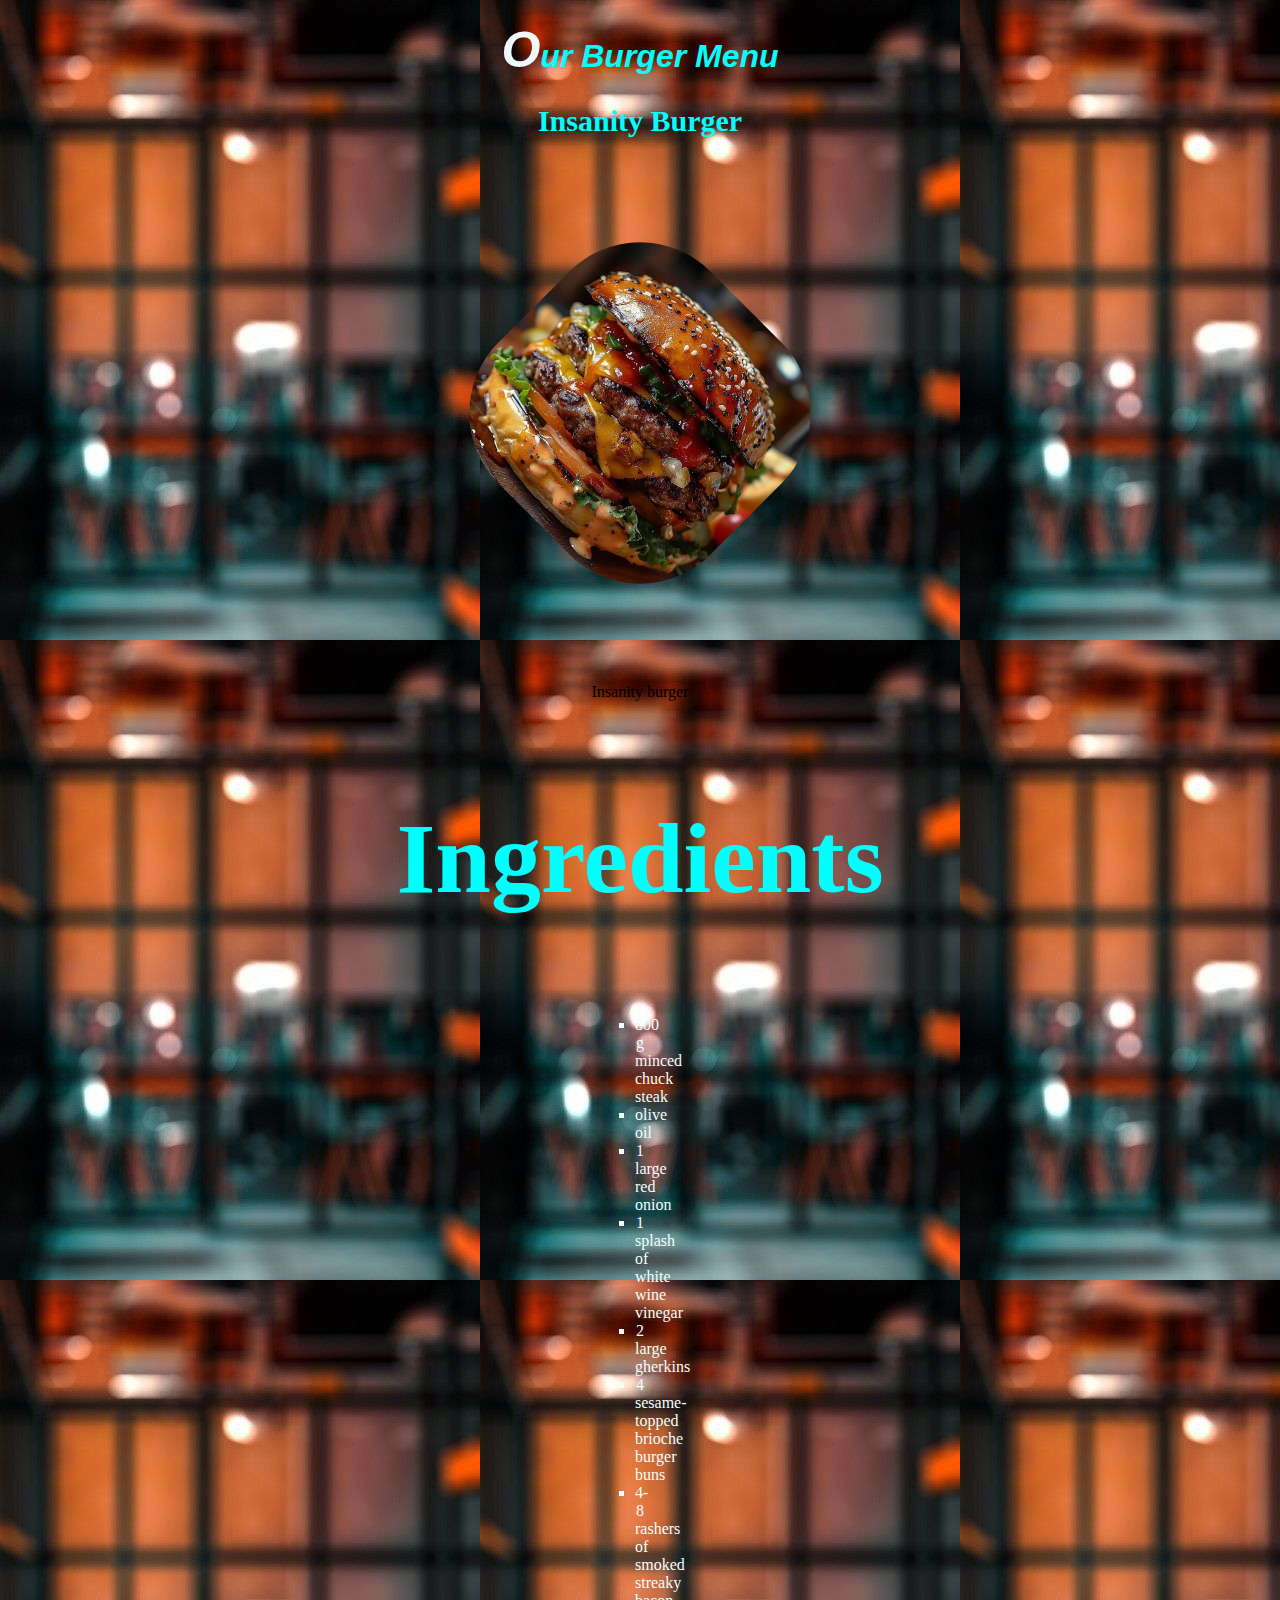
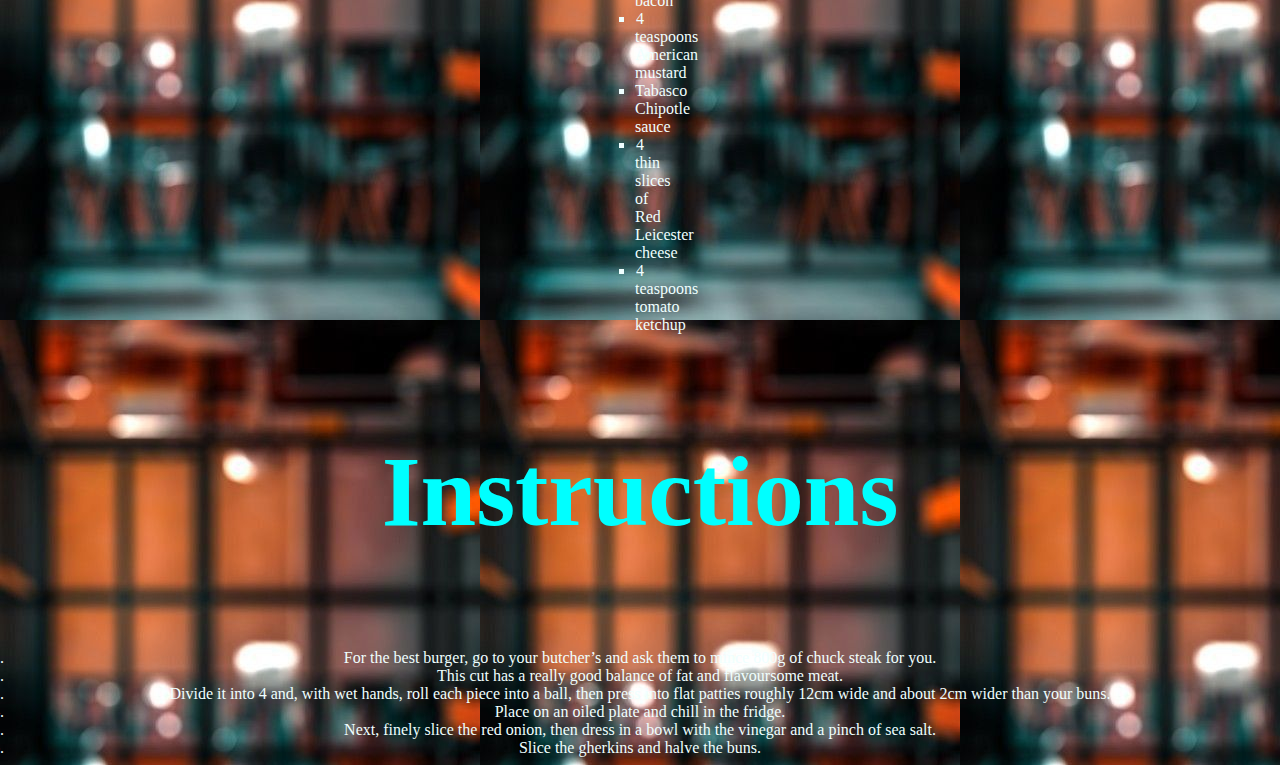
<file: burger.html>
<!DOCTYPE html>
<html lang="en">
<head>
    <meta charset="UTF-8">
    <meta name="viewport" content="width=device-width, initial-scale=1.0">
    <title>Our Burger Menu</title>
    <link rel="stylesheet" href="./style.css">
</head>
<body>
    <header>
        <h1>Our Burger Menu</h1>
    </header>
    <main>
        <section>
            <h2>Insanity Burger</h2>
            <img src="./Burger.jpeg" width="300px">
            <p>Insanity burger</p>
            <h3>Ingredients</h3>
            <ul>
                <li>800 g minced chuck steak</li>
                <li>olive oil</li>
                <li>1 large red onion</li>
                <li>1 splash of white wine vinegar</li>
                <li>2 large gherkins</li>
                <li>4 sesame-topped brioche burger buns</li>
                <li>4-8 rashers of smoked streaky bacon</li>
                <li>4 teaspoons American mustard</li>
                <li>Tabasco Chipotle sauce</li>
                <li>4 thin slices of Red Leicester cheese</li>
                <li>4 teaspoons tomato ketchup</li>
            </ul>
            <h3>Instructions</h3>
            <ol>
                <li>For the best burger, go to your butcher’s and ask them to mince 800g of chuck steak for you.</li>
                <li>This cut has a really good balance of fat and flavoursome meat.</li>
                <li>Divide it into 4 and, with wet hands, roll each piece into a ball, then press into flat patties roughly 12cm wide and about 2cm wider than your buns.</li>
                <li>Place on an oiled plate and chill in the fridge.</li>
                <li>Next, finely slice the red onion, then dress in a bowl with the vinegar and a pinch of sea salt.</li>
                <li>Slice the gherkins and halve the buns.</li>
            </ol>
        </section>
    </main>
</body>
</html>
</file>
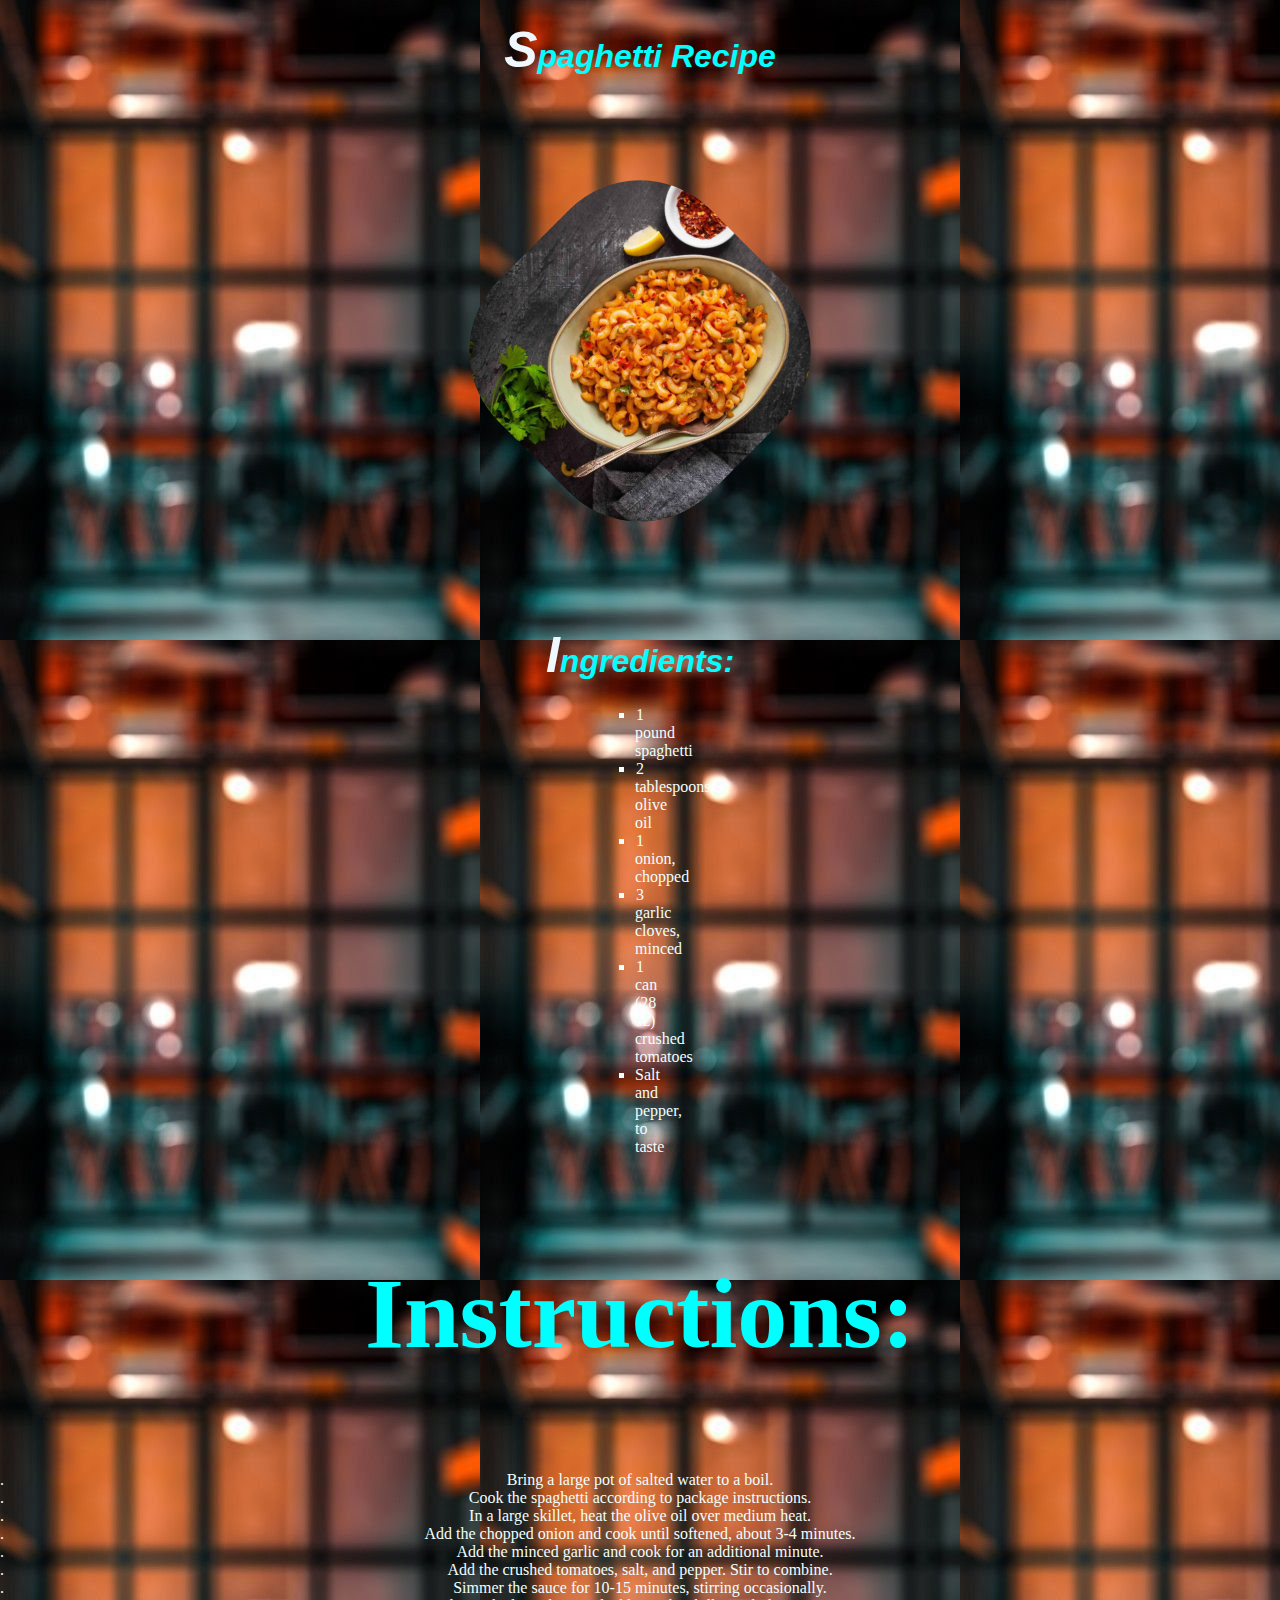
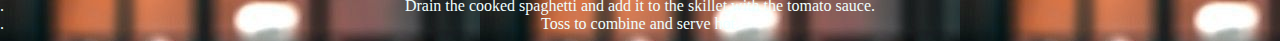
<file: pasta.html>
<!DOCTYPE html>
<html>
<head>
  <title>Pasta Recipe</title>
  <link rel="stylesheet" href="./style.css">
</head>
<body>
  <h1>Spaghetti Recipe</h1>
  <img src="./Pasta.jpeg" width="300px" alt="Pasta">
  <h1>Ingredients:</h1>
  <ul>
    <li>1 pound spaghetti</li>
    <li>2 tablespoons olive oil</li>
    <li>1 onion, chopped</li>
    <li>3 garlic cloves, minced</li>
    <li>1 can (28 oz) crushed tomatoes</li>
    <li>Salt and pepper, to taste</li>
  </ul>
  <h3>Instructions:</h3>
  <ol>
    <li>Bring a large pot of salted water to a boil.</li>
    <li>Cook the spaghetti according to package instructions.</li>
    <li>In a large skillet, heat the olive oil over medium heat.</li>
    <li>Add the chopped onion and cook until softened, about 3-4 minutes.</li>
    <li>Add the minced garlic and cook for an additional minute.</li>
    <li>Add the crushed tomatoes, salt, and pepper. Stir to combine.</li>
    <li>Simmer the sauce for 10-15 minutes, stirring occasionally.</li>
    <li>Drain the cooked spaghetti and add it to the skillet with the tomato sauce.</li>
    <li>Toss to combine and serve hot.</li>
  </ol>
</body>
</html>
</file>
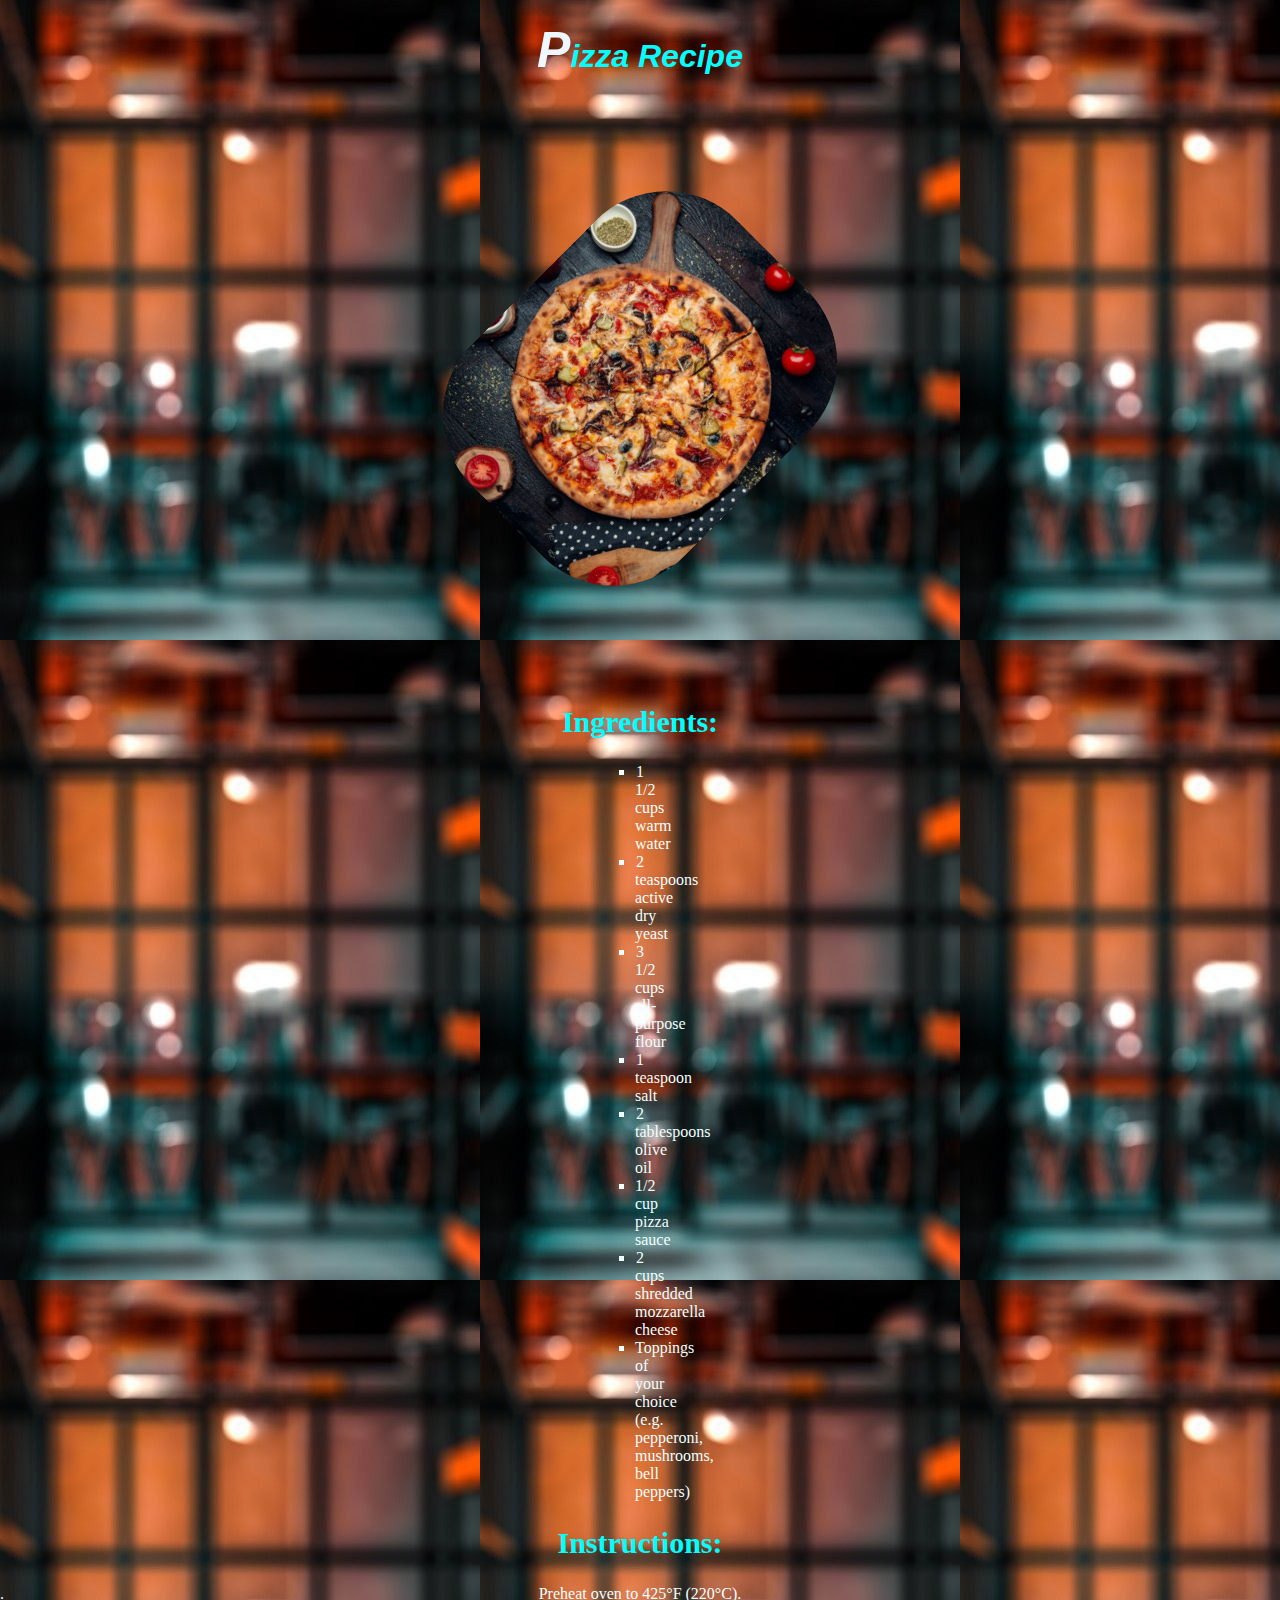
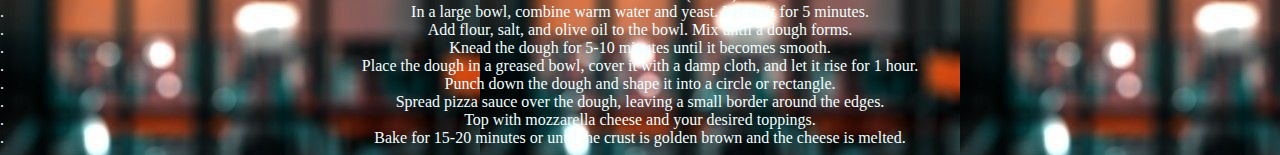
<file: pizza.html>
<!DOCTYPE html>
<html>
<head>
  <title>Pizza Recipe</title>
  <link rel="stylesheet" href="./style.css">
</head>
<body>
  <h1>Pizza Recipe</h1>
  <img src="./Pizza.jpeg" width="300px" alt="Pizza">
  <section>
    <h2>Ingredients:</h2>
    <ul>
      <li>1 1/2 cups warm water</li>
      <li>2 teaspoons active dry yeast</li>
      <li>3 1/2 cups all-purpose flour</li>
      <li>1 teaspoon salt</li>
      <li>2 tablespoons olive oil</li>
      <li>1/2 cup pizza sauce</li>
      <li>2 cups shredded mozzarella cheese</li>
      <li>Toppings of your choice (e.g. pepperoni, mushrooms, bell peppers)</li>
    </ul>
  </section>
  <section>
    <h2>Instructions:</h2>
    <ol>
      <li>Preheat oven to 425°F (220°C).</li>
      <li>In a large bowl, combine warm water and yeast. Let it sit for 5 minutes.</li>
      <li>Add flour, salt, and olive oil to the bowl. Mix until a dough forms.</li>
      <li>Knead the dough for 5-10 minutes until it becomes smooth.</li>
      <li>Place the dough in a greased bowl, cover it with a damp cloth, and let it rise for 1 hour.</li>
      <li>Punch down the dough and shape it into a circle or rectangle.</li>
      <li>Spread pizza sauce over the dough, leaving a small border around the edges.</li>
      <li>Top with mozzarella cheese and your desired toppings.</li>
      <li>Bake for 15-20 minutes or until the crust is golden brown and the cheese is melted.</li>
    </ol>
  </section>
</body>
</html>
</file>
<file: style.css>
*{
    text-align: center;
}
body {background-image: url(./Filterimg.jpeg);}

h1::first-letter{
    font-size: 50px;
    color: aliceblue;
}
h1{
    color: aqua;
    font-family: Arial, Helvetica, sans-serif;
    font-style: italic;
    
}
img{
border-radius: 100px;
    transform: rotatez(45deg);
margin: 100px;
}
ul{
list-style: square;
text-align: center;
width: 10px;
color: azure;
    margin: 0 auto;
    padding: 0;

}
div{
    filter: blur(5px);
}
h3{
    font-size: 100px;
    color: aqua;
}
h2{
    color: aqua;
    font-size: 30px;
}
  ol{
    color: azure;
    text-align: center;
    margin: 0 auto;
    padding: 0;
  }
</file>
